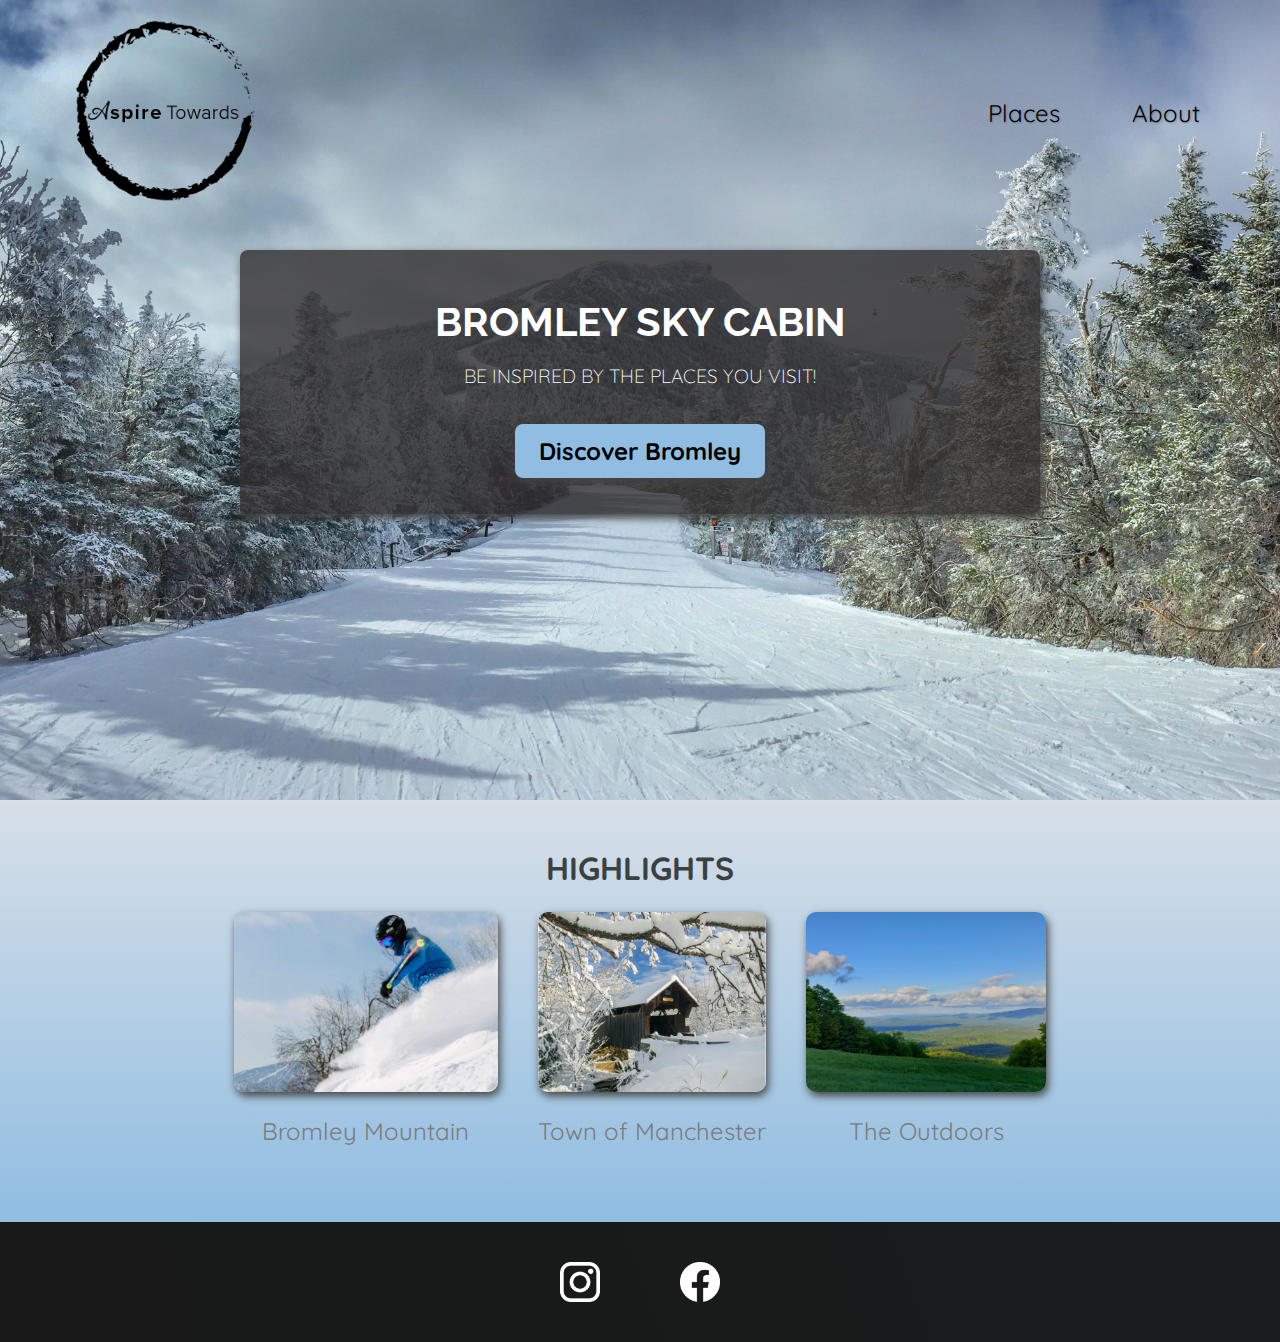
<file: index.html>
<!DOCTYPE html>
<html lang="en">
<head>
  <meta charset="UTF-8">
  <meta name="viewport" content="width=device-width, initial-scale=1.0">
  <meta http-equiv="X-UA-Compatible" content="ie=edge">
  <link
  href="https://fonts.googleapis.com/css2?family=Raleway:wght@700&family=Oleo+Script:wght@700&family=Quicksand:wght@300;500;700&display=swap"
  rel="stylesheet"
/>
  <link rel="stylesheet" href="shared.css">
  <link rel="stylesheet" href="styles.css">
  <link rel="icon" href="images/icons/favicon.ico" type="image/x-icon">
  <title>Aspire Towards</title>
</head>
<body>
  <header>
    <div id="page-logo">
      <a href="/index.html"><img id="logo" src="/images/icons/aspiretowards-logo.png" alt="Aspire Towards logo"></a>
    </div>
    <nav>
      <ul>
        <li><a href="/places.html">Places</a></li>
        <li><a href="/about.html">About</a></li>
      </ul>
    </nav>
  </header>
  <main>
    <section id="hero">
      <div id="hero-content">
        <h1>Bromley Sky Cabin</h1>
        <p>Be inspired by the places you visit!</p>
        <a href="/places.html">Discover Bromley</a>
      </div>
    </section>
    <section id="highlights">
      <h2>Highlights</h2>
     <ul id="destinations">
        <li class="destination">
            <a href="http://www.bromley.com"><img src="/images/places/bromleyshreddynewedit2.jpg" alt="bromley mountain skier with powder"></a>
            <p>Bromley Mountain</p>
         </li>
       <li class="destination">
          <a href="http://www.manchestervermont.com/"><img src="/images/places/AdobeStock_VermontWinterBridgewebedit2.jpg" alt="snow covered bridge in Vermont"></a>
         <p>Town of Manchester</p>
       </li>
       <li class="destination">
          <a href="https://www.vermontvacation.com/things-to-do/recreation/hiking"><img src="/images/places/20220528_190215.jpg" alt="top of bromley mountain in summer"></a>
          <p>The Outdoors</p>
       </li>
     </ul>
    </section>
  </main>
  <footer>
    <ul>
      <li>
        <a href="https://www.instagram.com/aspire.towards/"><img src="/images/icons/insta.png" alt="instagram logo link"></a>
      </li>
      <li>
          <a href="https://www.facebook.com/profile.php?id=61551027900624"><img src="/images/icons/facebook.png" alt="facebook logo link"></a>
      </li>
    </ul>
  </footer>
</body>
</html>
</file>
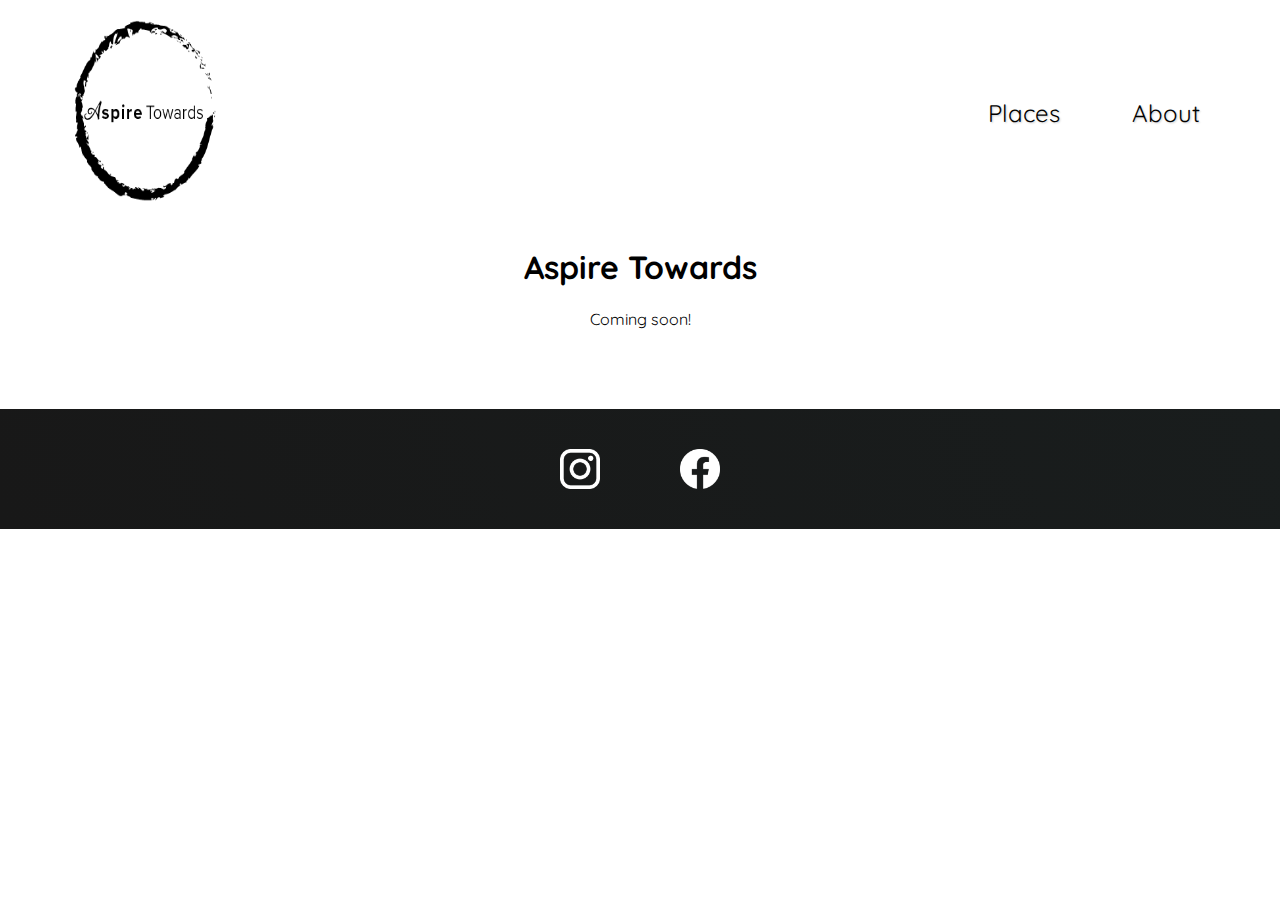
<file: about.html>
<!DOCTYPE html>
<html lang="en">
<head>
  <meta charset="UTF-8">
  <meta name="viewport" content="width=device-width, initial-scale=1.0">
  <meta http-equiv="X-UA-Compatible" content="ie=edge">
  <link
  href="https://fonts.googleapis.com/css2?family=Raleway:wght@700&family=Oleo+Script:wght@700&family=Quicksand:wght@300;500;700&display=swap"
  rel="stylesheet"
/>
  <link rel="stylesheet" href="shared.css">
  <link rel="stylesheet" href="about.css">
  <link rel="icon" href="images/icons/favicon.ico" type="image/x-icon">
  <title>Aspire Towards</title>
</head>
<body>
  <header>
    <div id="page-logo">
      <a href="/index.html"><img src="/images/icons/aspiretowards-logo.png" width="150" alt="Aspire Towards logo"></a>
    </div>
    <nav>
      <ul>
        <li><a href="/places.html">Places</a></li>
        <li><a href="/about.html">About</a></li>
      </ul>
    </nav>
  </header>
  <main>
    <h1>Aspire Towards</h1>
    <p>Coming soon!</p>
  </main>
  <footer>
    <ul>
      <li>
        <a href="https://www.instagram.com/aspire.towards/"><img src="/images/icons/insta.png" alt="instagram logo link"></a>
      </li>
      <li>
          <a href="https://www.facebook.com/profile.php?id=61551027900624"><img src="/images/icons/facebook.png" alt="facebook logo link"></a>
      </li>
    </ul>
  </footer>
</body>
</html>
</file>
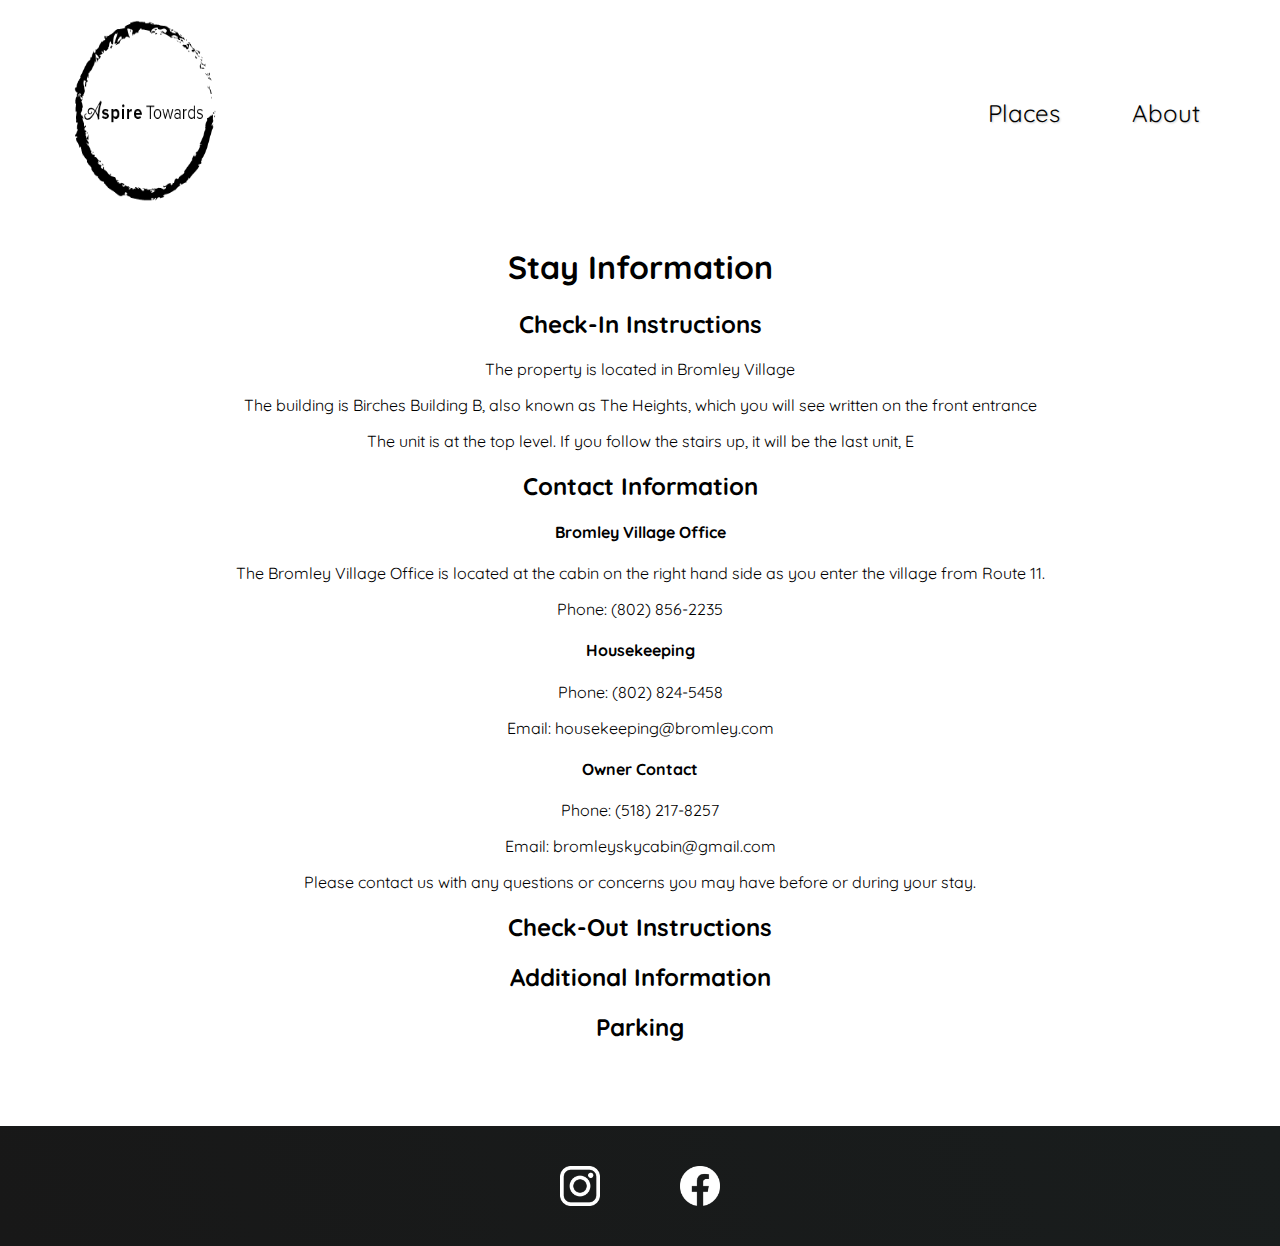
<file: bromleydetails.html>
<!DOCTYPE html>
<html lang="en">
<head>
  <meta charset="UTF-8">
  <meta name="viewport" content="width=device-width, initial-scale=1.0">
  <meta http-equiv="X-UA-Compatible" content="ie=edge">
  <link
  href="https://fonts.googleapis.com/css2?family=Raleway:wght@700&family=Oleo+Script:wght@700&family=Quicksand:wght@300;500;700&display=swap"
  rel="stylesheet"
/>
  <link rel="stylesheet" href="shared.css">
  <link rel="stylesheet" href="bromleydetails.css">
  <link rel="icon" href="images/icons/favicon.ico" type="image/x-icon">
  <title>Aspire Towards</title>
</head>
<body>
  <header>
    <div id="page-logo">
      <a href="/index.html"><img src="/images/icons/aspiretowards-logo.png" width="150" alt="Aspire Towards logo"></a>
    </div>
    <nav>
      <ul>
        <li><a href="/places.html">Places</a></li>
        <li><a href="/about.html">About</a></li>
      </ul>
    </nav>
  </header>
  <main>
      <h1>Stay Information</h1>
      <section id="checkin">  
        <h2>Check-In Instructions</h2>
          <p>The property is located in Bromley Village</p>
          <p>The building is Birches Building B, also known as The Heights, which you will see written on the front entrance</p>
          <p>The unit is at the top level. If you follow the stairs up, it will be the last unit, E</p>
      </section>
      <section id="contact-info">
        <h2>Contact Information</h2>
        <ul>
          <li>
            <h4>Bromley Village Office</h4>
            <p>The Bromley Village Office is located at the cabin on the right hand side as you enter the village from Route 11.</p> 
            <p>Phone: (802) 856-2235</p>
          </li>
          <li>   
            <h4>Housekeeping</h4>
            <p>Phone: (802) 824-5458</p>
            <p>Email: housekeeping@bromley.com</p> 
          </li>
          <li> 
            <h4>Owner Contact</h4>
            <p>Phone: (518) 217-8257</p>
            <p>Email: bromleyskycabin@gmail.com</p> 
          </li>
        </ul>          
        <p>Please contact us with any questions or concerns you may have before or during your stay.</p>
      </section>
      <section id="checkout">
        <h2>Check-Out Instructions</h2>
      </section> 
      <section id="additional-info">
        <h2>Additional Information</h2>
      </section>
      <section id="parking">
        <h2>Parking</h2>
      </section>
  </main>
  <footer>
    <ul>
      <li>
        <a href="https://www.instagram.com/aspire.towards/"><img src="/images/icons/insta.png" alt="instagram logo link"></a>
      </li>
      <li>
          <a href="https://www.facebook.com/profile.php?id=61551027900624"><img src="/images/icons/facebook.png" alt="facebook logo link"></a>
      </li>
    </ul>
  </footer>
</body>
</html>
</file>
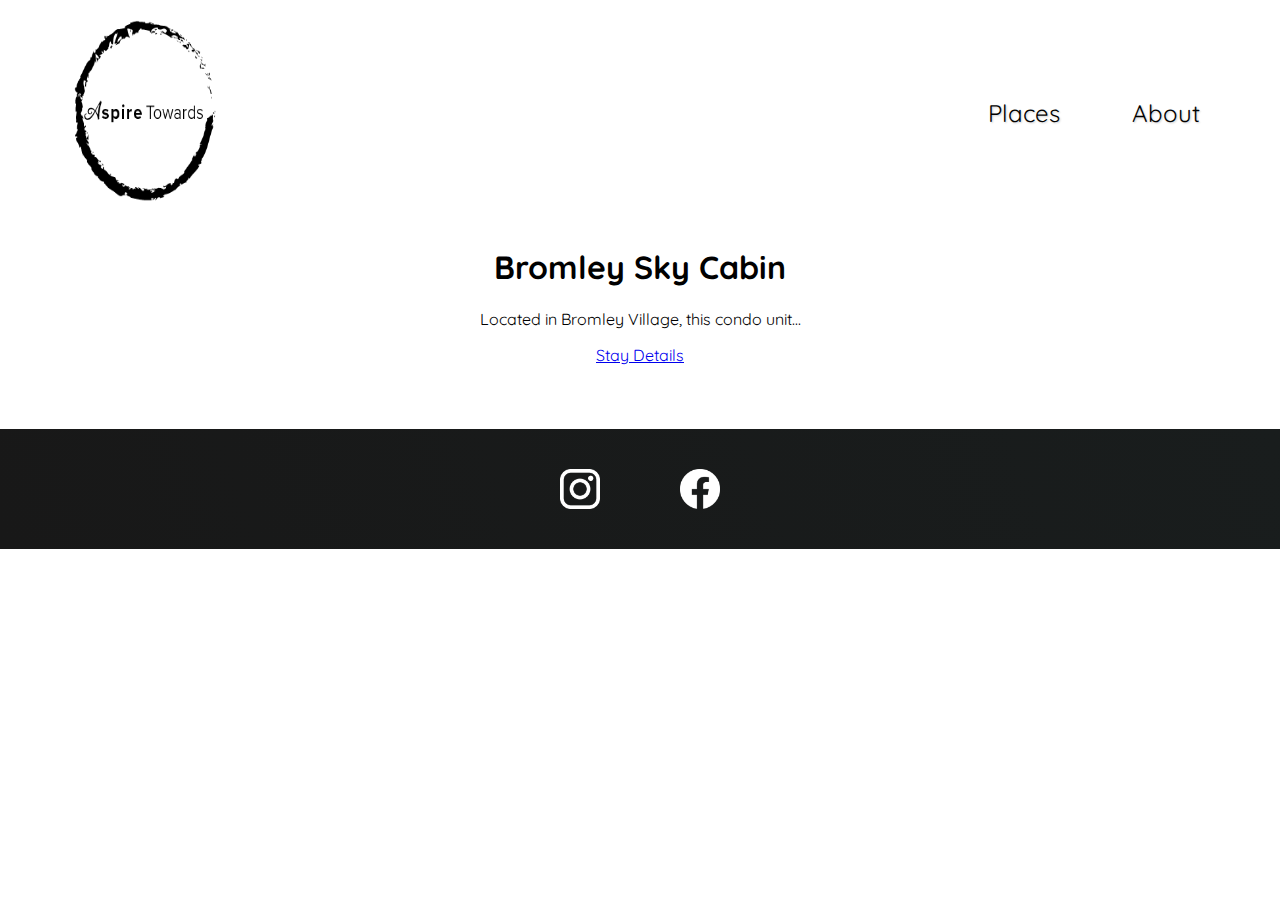
<file: places.html>
<!DOCTYPE html>
<html lang="en">
<head>
  <meta charset="UTF-8">
  <meta name="viewport" content="width=device-width, initial-scale=1.0">
  <meta http-equiv="X-UA-Compatible" content="ie=edge">
  <link
  href="https://fonts.googleapis.com/css2?family=Raleway:wght@700&family=Oleo+Script:wght@700&family=Quicksand:wght@300;500;700&display=swap"
  rel="stylesheet"
/>
  <link rel="stylesheet" href="shared.css">
  <link rel="stylesheet" href="places.css">
  <link rel="icon" href="images/icons/favicon.ico" type="image/x-icon">
  <title>Aspire Towards</title>
</head>
<body>
  <header>
    <div id="page-logo">
      <a href="/index.html"><img src="/images/icons/aspiretowards-logo.png" width="150" alt="Aspire Towards logo"></a>
    </div>
    <nav>
      <ul>
        <li><a href="/places.html">Places</a></li>
        <li><a href="/about.html">About</a></li>
      </ul>
    </nav>
  </header>
  <main>
    <section>
      <h1>Bromley Sky Cabin</h1>
      <p>Located in Bromley Village, this condo unit...</p>
      <a href="/bromleydetails.html">Stay Details</a>
    </section>
  </main>
  <footer>
    <ul>
      <li>
        <a href="https://www.instagram.com/aspire.towards/"><img src="/images/icons/insta.png" alt="instagram logo link"></a>
      </li>
      <li>
          <a href="https://www.facebook.com/profile.php?id=61551027900624"><img src="/images/icons/facebook.png" alt="facebook logo link"></a>
      </li>
    </ul>
  </footer>
</body>
</html>
</file>
<file: shared.css>
body {
  font-family: "Quicksand",sans-serif;
  margin: 0;
}

ul {
  list-style: none;
  margin: 0;
  padding: 0;
}

#page-logo a {
  padding: 10px;
  font-family: "Oleo Script", sans-serif;
  color: rgb(245,243,160);
  font-size: 0.1rem;
  text-decoration: none;
  text-transform: uppercase;
  text-shadow: 1px 1px 2px rgb(0,0,0);
}

header {
  display: flex;
  justify-content: space-between;
  align-items: center;
  padding: 15px 60px;
  position: absolute;
  width: 100%;
  box-sizing: border-box;
  top: 0;
  left: 0;
}

header ul {
  display: flex;
}

header li {
  margin-left: 2rem;
}

header nav a {
  text-decoration: none;
  color: black;
  font-size: 1.5rem;
  padding: 12px 20px;
  text-shadow: 1px 1px 2px rgba(0,0,0,0.2);
  border-radius: 6px;
}

header img {
  height: 12rem;
}

header nav a:hover {
  color: rgb(60, 60, 60);
  background-color: rgb(221, 221, 221);
}

footer {
  background: linear-gradient(70deg, rgb(24,24,24),rgb(25,29,29));
}

footer ul {
  display: flex;
  justify-content: center;
  padding: 40px;
}

footer li {
  width: 40px;
  height: 40px;
  margin: 0 2.5rem;
}

footer img {
  width: 100%;
  height: 100%;
}

/* Media Queries 
------------------------------------*/
@media (max-width: 48rem) {
  header {
    display:inline-block;
    justify-content: space-between;
    align-items: center;
    padding: 15px 60px;
    position: absolute;
    width: 100%;
    box-sizing: border-box;
    top: 0;
    left: 0;
  }

  #page-logo {
    text-align: center;
  }

  header nav a {
    text-decoration: none;
    color: black;
    font-size: 1.5rem;
    padding: 0;
    text-shadow: 1px 1px 2px rgba(0,0,0,0.2);
    border-radius: 6px;
  }

  header img {
    height: 12rem;
  }

  header ul {
    justify-content: space-between;
  }

  header li {
    margin: 0.5rem 2rem;
  }
  
  footer ul {
    padding: 1.5rem;
  }
  
  footer li {
    width: 2rem;
    height: 2rem;
    margin: 0 2.5rem;
  }

}
</file>
<file: styles.css>
#hero {
  height: 800px;
  background-image: url("/images/places/WinterBackground-hires.jpg");
  background-position: center;
  background-size: cover;
}

#hero-content {
  width: 50rem;
  background-color: rgba(51, 47, 47, 0.8);
  box-shadow: 2px 4px 8px rgb(68, 67, 67);
  border-radius: 8px;
  text-align: center;
  padding: 3rem 0;
  margin: 0 auto;
  position: relative;
  top: 250px;
}

#hero-content h1 {
  color: white;
  text-transform: uppercase;
  font-size: 2.5rem;
  font-family: "Raleway", sans-serif;
  margin: 0;
}

#hero-content p {
  color: white;
  text-transform: uppercase;
  font-size: 1.2rem;
  font-weight: 200;
  margin-bottom: 3rem;
}

#hero-content a {
  text-decoration: none;
  background-color: #90bde1;
  padding: 12px 24px;
  color: black;
  font-size: 24px;
  font-weight: bold;
  border-radius: 8px;
  box-shadow: 2px 4px 8px rgb(68, 67, 67);
}

#hero-content a:hover {
  background-color: #8ca4cc;
}

#highlights {
  padding: 24px;
  background: linear-gradient(0deg, #90bde1, #d7dfe8);
}

#highlights h2{
 text-transform: uppercase;
 text-align: center;
 font-size: 2rem;
 color: rgb(59,65,64);
 margin: 24px 0;
}

#destinations {
  display: flex;
  width: 90%;
  margin: auto;
  margin-bottom: 2rem;
  justify-content: center;
}

.destination {
  margin: 0 20px;
}

.destination p {
  text-align: center;
  font-size: 1.5rem;
  color: rgb(124,123,123);
  margin: 20px 0;
}

.destination img {
  height: 180px;
  width: 100%;
  box-shadow: 2px 4px 8px rgb(68,67,67);
  border-radius: 10px;
  object-fit: cover;
}

.destination strong {
  color: #8ca4cc;
}

/* Media Queries 
------------------------------------*/
@media (max-width: 48rem) {

  #hero {
    height: 800px;
    background-image: url("/images/places/WinterBackground-lowres.jpg");
    background-position: center;
    background-size: cover;
  }

  #hero-content {
    width: 20rem;
    background-color: rgba(51, 47, 47, 0.8);
    box-shadow: 2px 4px 8px rgb(68, 67, 67);
    border-radius: 8px;
    text-align: center;
    padding: 3rem 0;
    margin: 0 auto;
    position: relative;
    top: 20rem;
  }

  #hero-content h1 {
    color: white;
    text-transform: uppercase;
    font-size: 1.8rem;
    font-family: "Raleway", sans-serif;
    margin: 0;
  }
  
  #hero-content p {
    color: white;
    text-transform: uppercase;
    font-size: 1rem;
    font-weight: 200;
    margin-bottom: 3rem;
  }
  
  #hero-content a {
    text-decoration: none;
    background-color: #90bde1;
    padding: 12px 24px;
    color: black;
    font-size: 1rem;
    font-weight: bold;
    border-radius: 8px;
    box-shadow: 2px 4px 8px rgb(68, 67, 67);
  }

  #highlights {
    padding: 2rem;
    background: linear-gradient(0deg, #90bde1, #d7dfe8);
  }
  
  #highlights h2{
   text-transform: uppercase;
   text-align: center;
   font-size: 1.8rem;
   color: rgb(59,65,64);
   margin: 2rem 0;
  }
  
  #destinations {
    display: block;
    width: 90%;
    margin: auto;
    margin-bottom: 2rem;
    justify-content: center;
  }
  
  .destination {
    margin: 3rem 1rem;
  }
  
  .destination img {
    height: 15rem;
    border-radius: 0.5rem;
  }

}
</file>
<file: about.css>
header {
  position: static;
}

main {
  text-align: center;
  padding-bottom: 4rem;
}
</file>
<file: bromleydetails.css>
header {
  position: static;
}

main {
  text-align: center;
  padding-bottom: 4rem;
}
</file>
<file: places.css>
header {
  position: static;
}

main {
  color: black;
  text-align: center;
  padding-bottom: 4rem;
}
</file>
